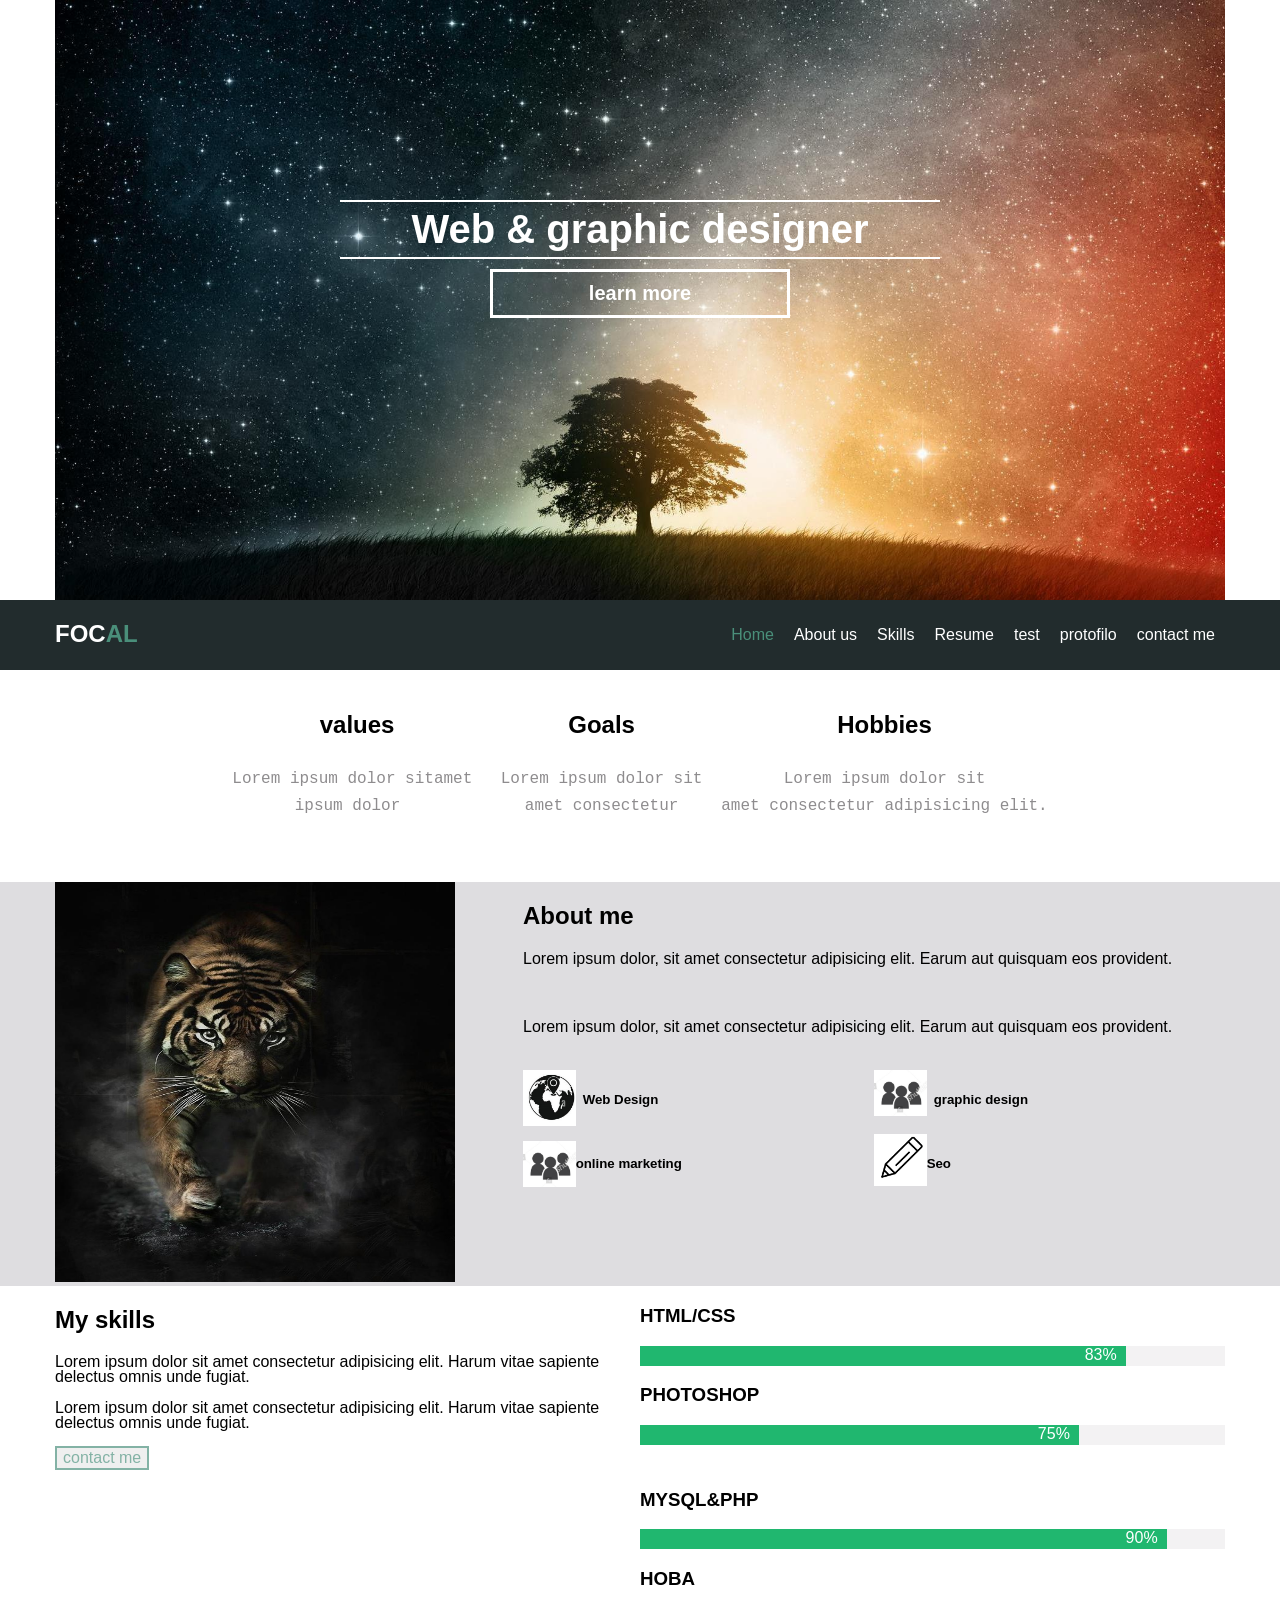
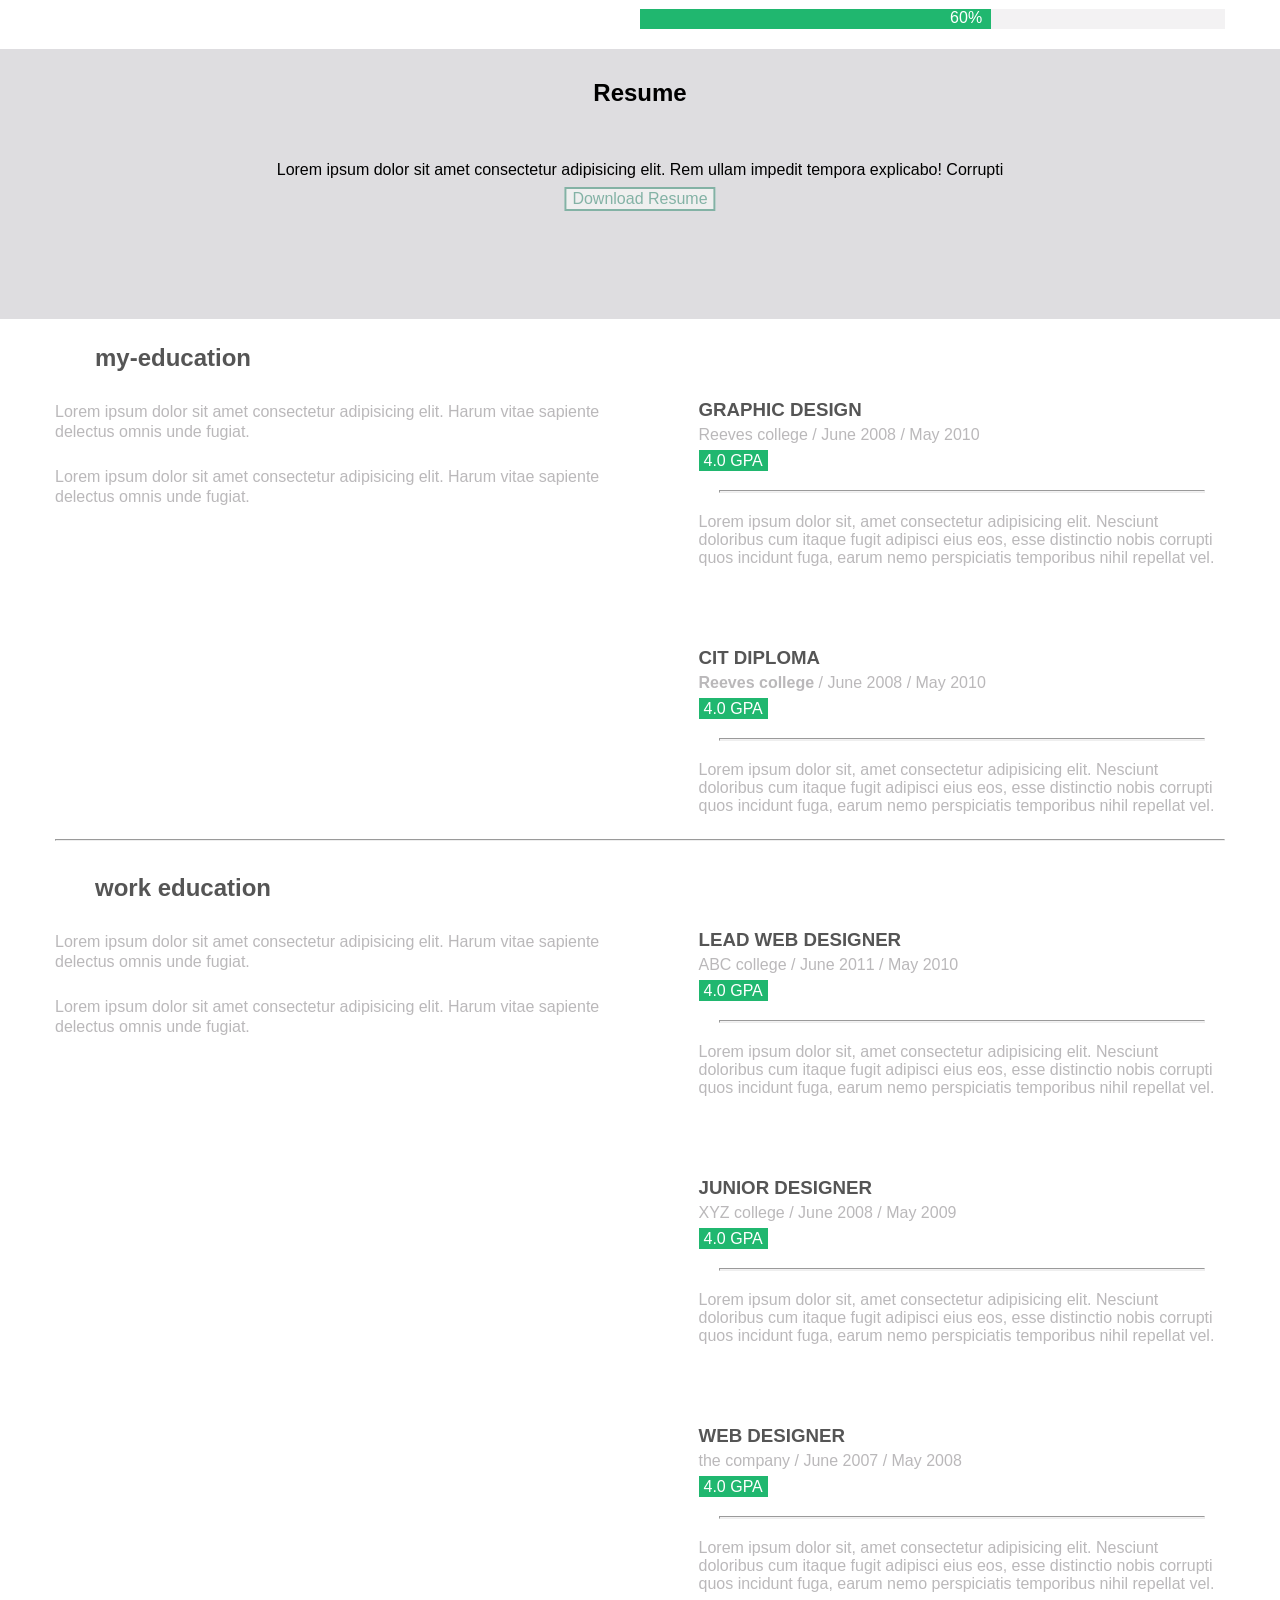
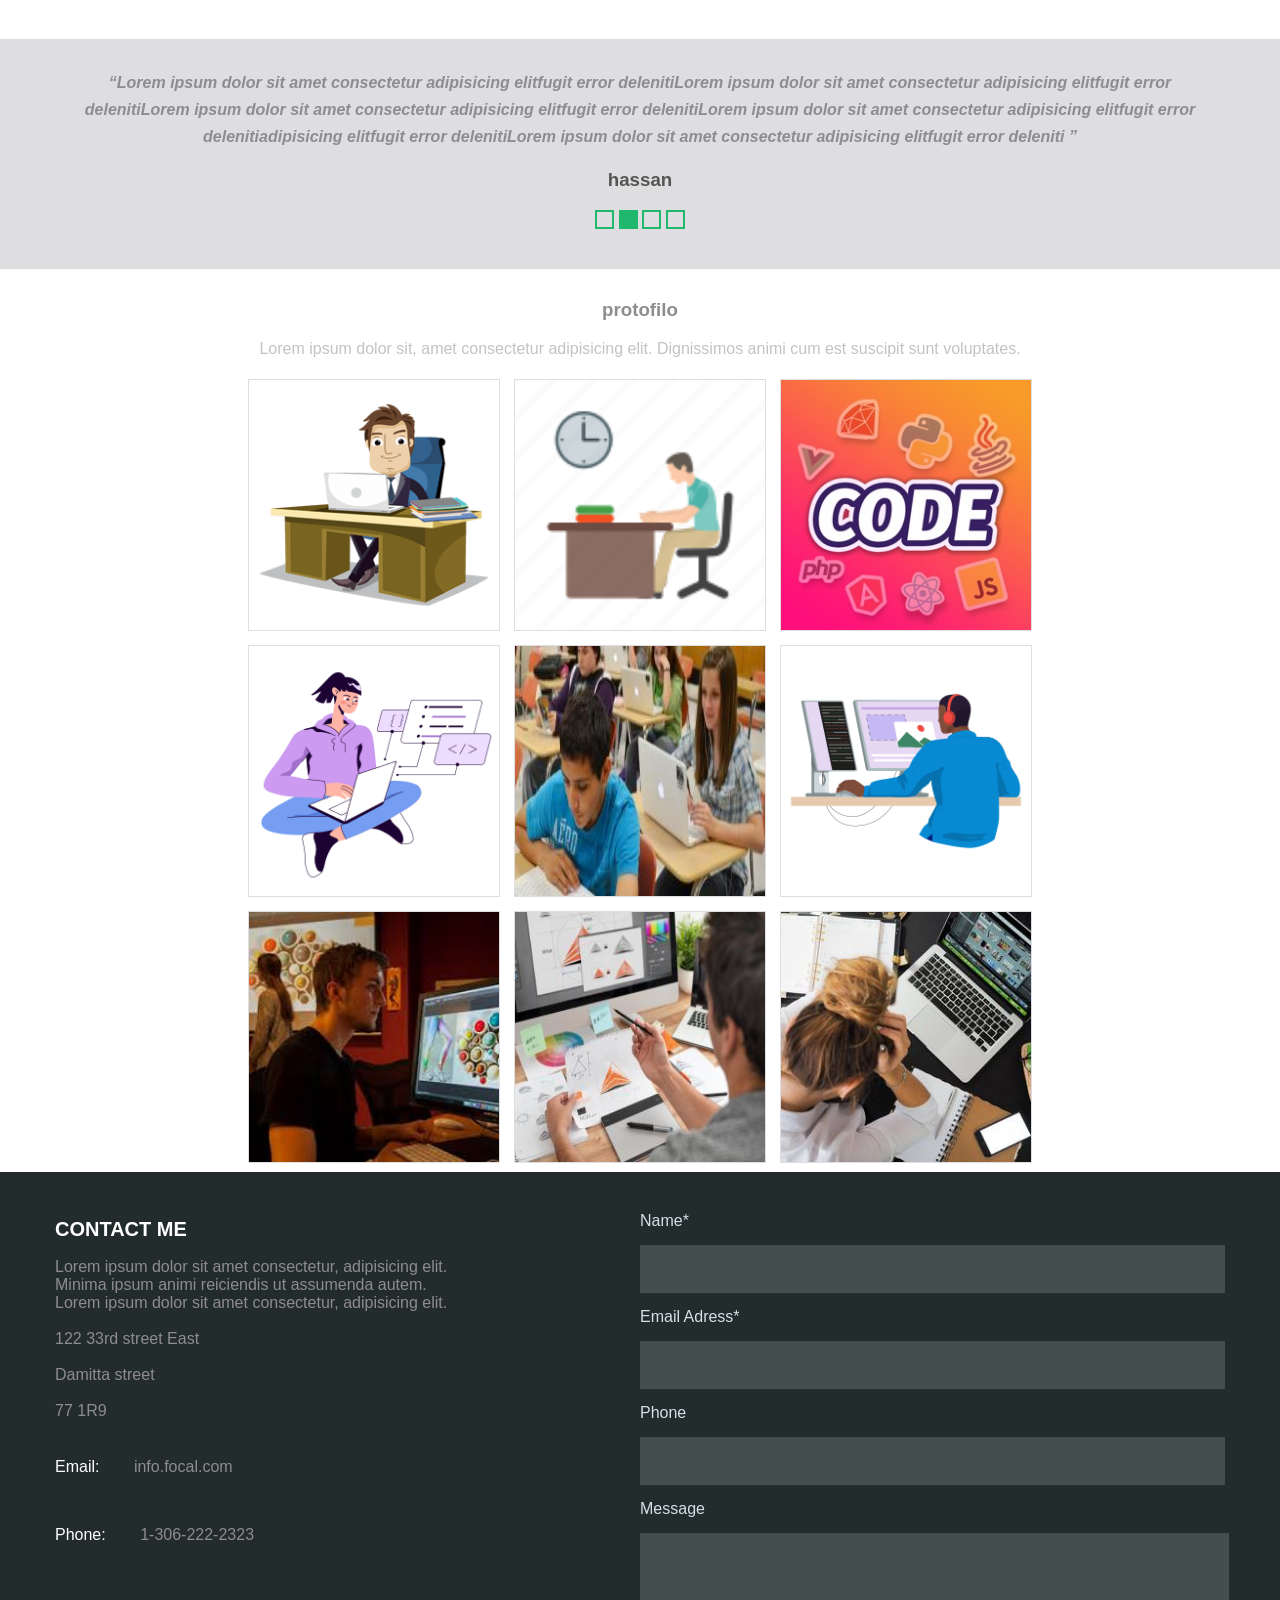
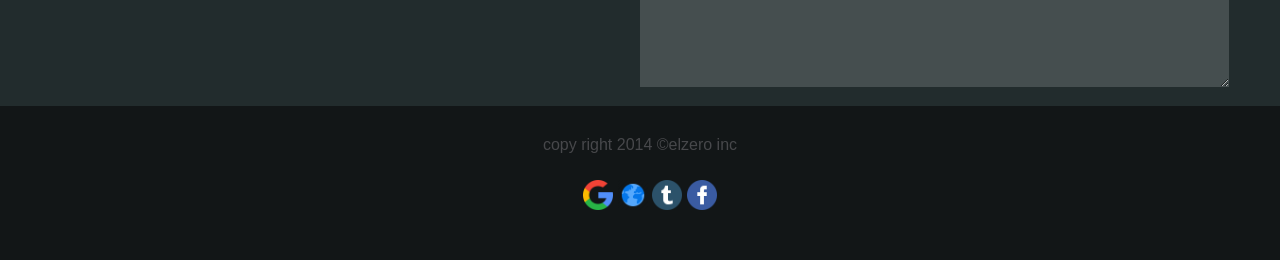
<file: index.html>
<!DOCTYPE html>
<html>
    <head>
        <title>project</title>
        <link rel="stylesheet" href="css/normalize.css">
        <link rel="stylesheet" href="css/project.css">
        <meta charset="utf-8">
        <meta name="description">
        <meta name="keyword">
    </head>
    <body>
        <!--start header-->
        <div class="header">
            <div class="Slider">
                <div class="container">
                    <div class="intro">
                        <h2>Web & graphic designer</h2>
                        <button>learn more</button>
                    </div>
                </div>
            </div>
            <div class="navbar over">
                <div class="container">
                    <h2>foc<span>al</span></h2>
                    <ul>
                        <li class="active"><a href="#">Home</a></li>
                        <li><a href="#">About us</a></li>
                        <li><a href="#">Skills</a></li>
                        <li><a href="#">Resume</a></li>
                        <li><a href="#">test</a></li>
                        <li><a href="#">protofilo</a></li>
                        <li><a href="#">contact me</a></li>
                    </ul>
                </div>
            </div>
        </div>
        <!--end header-->
            <div class="features">
                <div class="container">
                    <div class="values">
                        <h2>values</h2>
                        <pre>Lorem ipsum dolor sitamet 
ipsum dolor  
                        </pre>
                    </div>
                    <div class="Goals">
                        <h2>Goals</h2>
                        <pre>Lorem ipsum dolor sit
amet consectetur
                        </pre> 
                    </div>
                    <div class="Hobbies">
                        <h2>Hobbies</h2>
                        <pre>
Lorem ipsum dolor sit
amet consectetur adipisicing elit.
                        </pre>
                    </div>
                </div>
            </div>
        <!--end features-->
        <!--start about-->
        <div class="About over">
            <div class="container">
                <div class="image flt-left">
                    <img src="2800927.jpg" alt="لا يوجد صوره" width="400px" height="400px">
                </div>
                <div class="info">
                    <h2>About me</h2>
                    <p>Lorem ipsum dolor, sit amet consectetur adipisicing elit.
                    Earum aut quisquam eos provident.</p><br>
                    <p>Lorem ipsum dolor, sit amet consectetur adipisicing elit.
                    Earum aut quisquam eos provident.</p>
                    <br>
                    <div class="tito ">
                        <div class="icon flt-left"><img src="globe-earth-icons-set-simple-illustration-of-25-globe-earth-vector-icons-for-web-R1G1GY.jpg"
                        alt=""></div>
                        <div class="text flt-left"><h5>Web Design</h5></div>
                    </div>
                    <div class="yoyo ">
                        <div class="icona flt-left"><img src="stock-vector-marketing-icon-245293870.jpg"
                        alt=""></div>
                        <div class="texto flt-left"><h5>graphic design</h5></div>
                    </div>
                    <div class="tiger">
                        <div class="iconb"><img src="stock-vector-marketing-icon-245293870.jpg" alt=""></div>
                        <div class="testb"><h5>online marketing</h5></div>
                    </div>
                    <div class="lion">
                        <div class="iconc flt-left"><img src="images.png" alt=""></div>
                        <div class="testc flt-left"><h5>Seo</h5></div>
                    </div>
                </div>
            </div>
        </div>
        <!--end about-->
        <!--start skills-->
        <div class="skills">
            <div class="container">
                <div class="myskills flt-left">
                <h2> My skills</h2>
                <p>
                Lorem ipsum dolor sit amet consectetur adipisicing elit. 
                Harum vitae sapiente delectus omnis unde fugiat.
                </p>
                <p>
                Lorem ipsum dolor sit amet consectetur adipisicing elit. 
                Harum vitae sapiente delectus omnis unde fugiat.
                </p>
                <button>contact me</button>
                </div>
                <div class="progress">
                    <h3>html/css</h3>
                    <div>
                        <span style="width: 83%;">83% &nbsp</span>
                    </div>
                </div>
                <div class="progressa">
                    <h3>photoshop</h3>
                    <div>
                        <span style="width: 75%;">75% &nbsp</span>
                    </div>
                    
                </div>
                <div class="clearfix"></div>
                <div class="progressb">
                    <h3>mysql&php</h3>
                    <div>
                        <span style="width: 90%;">90% &nbsp</span>
                    </div>
                </div>
                <div class="clearfix"></div>
                <div class="progressc">
                    <h3>hoba</h3>
                    <div>
                        <span style="width: 60%;">60% &nbsp</span>
                    </div>
                </div>
            </div>
        </div>
        <div class="clearfix"></div>
        <!--end skills-->
        <!--start Resume-->
        
        <div class="Resume">
            <div class="container">
                <h2>Resume</h2> <br>
                <p>
                    Lorem ipsum dolor sit amet consectetur adipisicing elit.
                    Rem ullam impedit tempora explicabo! Corrupti
                </p> <br>
                <button>Download Resume</button>
            </div>
        </div>
        <!--End Resume-->
        <!--start education-->
        <div class="my-education">
            <div class="container">
                <div class="main">
                <h2>my-education</h2>
                    <p> 
                    Lorem ipsum dolor sit amet consectetur adipisicing elit. 
                    Harum vitae sapiente delectus omnis unde fugiat.
                    </p>
                    <p>
                    Lorem ipsum dolor sit amet consectetur adipisicing elit. 
                    Harum vitae sapiente delectus omnis unde fugiat.
                    </p>
                </div>
                <div class="exp flt-left">
                    <div class="certificate">
                        <h3>Graphic design</h3>
                        <span>Reeves college / June 2008  / May 2010</span>
                        <span>4.0 GPA</span>
                        <hr>
                        <p>Lorem ipsum dolor sit, amet consectetur adipisicing elit.
                            Nesciunt doloribus cum itaque fugit adipisci eius eos, esse distinctio 
                            nobis corrupti quos incidunt fuga, earum nemo perspiciatis temporibus nihil repellat vel.</p>
                    </div>
                    <div class="certificate">
                        <h3>CIT Diploma</h3>
                        <span><strong> Reeves college</strong> / June 2008  / May 2010</span>
                        <span>4.0 GPA</span>
                        <hr>
                        <p>Lorem ipsum dolor sit, amet consectetur adipisicing elit.
                            Nesciunt doloribus cum itaque fugit adipisci eius eos, esse distinctio 
                            nobis corrupti quos incidunt fuga, earum nemo perspiciatis temporibus nihil repellat vel.</p>
                    </div>
                </div>
                <div class="clearfix"></div>
                <hr>
                <div class="main">
                    <h2>work education</h2> 
                    <p>
                        Lorem ipsum dolor sit amet consectetur adipisicing elit. 
                        Harum vitae sapiente delectus omnis unde fugiat.
                        </p>
                        <p>
                        Lorem ipsum dolor sit amet consectetur adipisicing elit. 
                        Harum vitae sapiente delectus omnis unde fugiat.
                        </p>
                    </div>
                    <div class="exp flt-left">
                        <div class="experince">
                        <h3>Lead web designer</h3>
                        <span>ABC college / June 2011  / May 2010</span>
                        <span>4.0 GPA</span>
                        </div>
                        <hr>
                        <p>Lorem ipsum dolor sit, amet consectetur adipisicing elit.
                            Nesciunt doloribus cum itaque fugit adipisci eius eos, esse distinctio 
                            nobis corrupti quos incidunt fuga, earum nemo perspiciatis temporibus nihil repellat vel.</p>
                        <div class="experince">
                        <h3>junior designer</h3>
                        <span>XYZ college / June 2008  / May 2009</span>
                        <span>4.0 GPA</span>
                        </div>
                        <hr>
                        <p>Lorem ipsum dolor sit, amet consectetur adipisicing elit.
                            Nesciunt doloribus cum itaque fugit adipisci eius eos, esse distinctio 
                            nobis corrupti quos incidunt fuga, earum nemo perspiciatis temporibus nihil repellat vel.</p>
                        <div class="experince">
                        <h3>web designer</h3>
                        <span>the company / June 2007  / May 2008</span>
                        <span>4.0 GPA</span>
                        </div>
                        <hr>
                        <p>Lorem ipsum dolor sit, amet consectetur adipisicing elit.
                            Nesciunt doloribus cum itaque fugit adipisci eius eos, esse distinctio 
                            nobis corrupti quos incidunt fuga, earum nemo perspiciatis temporibus nihil repellat vel.</p>
                    </div>
            </div>
        </div>
        <div class="clearfix"></div>
        <!--end education-->
        <!--start testo-->
        <div class="testo">
            <div class="container">
                <q>Lorem ipsum dolor sit amet consectetur
                    adipisicing elitfugit error delenitiLorem ipsum dolor sit amet consectetur
                    adipisicing elitfugit error delenitiLorem ipsum dolor sit amet consectetur
                    adipisicing elitfugit error delenitiLorem ipsum dolor sit amet consectetur
                    adipisicing elitfugit error delenitiadipisicing elitfugit error delenitiLorem ipsum dolor sit amet consectetur
                    adipisicing elitfugit error deleniti
                </q>
                <h3>hassan</h3>
                <ul>
                    <li></li>
                    <li class="active"></li>
                    <li></li>
                    <li></li>
                </ul>
            </div>
        </div>
        <!--end testo-->
        <!--start protofilo-->
        <div class="prot">
            <div class="container">
                <h3>protofilo</h3>
                <p>Lorem ipsum dolor sit, amet consectetur adipisicing elit. Dignissimos animi cum est suscipit sunt voluptates.</p>
            </div>
            <div>
                <img width="250px" height="250px" src="010e0ae73f97dfd59f71cf295508ce0f-businessman-working-at-office-cartoon.png" alt="">
                <img src="2113515.png" alt="" width="250px" height="250px">
                <img src="256x256bb.jpg" alt="" width="250px" height="250px">
            </div>
            <div>
                <img width="250px" height="250px" src="37548ea2-df1a-4999-b4d9-86ab8d7deb99.png" alt="">
                <img src="4db6fba4d62a8.preview-300.jpg" alt="" width="250px" height="250px">
                <img src="75e18645-c4b6-4dc9-95e4-1a21d50d10b5.png" alt="" width="250px" height="250px">
            </div>
            <div>
                <img width="250px" height="250px" src="images.jpeg" alt="">
                <img src="MC_ArtsMediaEntertainment_GraphicDesign_315x235.jpeg" alt="" width="250px" height="250px">
                <img src="square_thumb@2x.jpg" alt="" width="250px" height="250px">
            </div>
        </div>
        <!--end protofilo-->
        <!--srart contact-->
        <div class="cont">
            <div class="container">
                <div class="left flt-left">
                <h2>contact me</h2>
                <span>Lorem ipsum dolor sit amet consectetur, adipisicing elit. <br>Minima ipsum animi reiciendis ut assumenda autem. <br>Lorem ipsum dolor sit amet consectetur, adipisicing elit. </span>
                <p>122 33rd street East</p>
                <p>Damitta street</p>
                <p>77 1R9</p>
                <p>
                    <span><span>Email: </span>    info.focal.com</span>
                    <span><span>Phone:  </span>   1-306-222-2323</span>
                </p>
                </div>
                <div class="form">
                    <label>Name*</label>
                    <input type="text">
                    <label>Email Adress*</label>
                    <input type="email">
                    <label>Phone</label>
                    <input type="number">
                    <label>Message</label>
                    <textarea></textarea>
                </div>
            </div>
            <div class="clearfix"></div>
        </div>
        <!--end contact-->
        <!--start footer-->
        <div class="footer">
            <div class="container">
                <span>copy right 2014 &copy;elzero inc</span>
                <ul><li><img src="img/5448635.png" alt="" width="30px" height="30px"></li>
                <li><img src="img/6588917.png" alt="" width="30px" height="30px"></li>
                <li><img src="img/670005.png" alt="" width="30px" height="30px"></li>
                <li><img src="img/670024.png" alt="" width="30px" height="30px"></li></ul>
            </div>
        </div>
        <!--end footer-->
    </body>
</html>
</file>
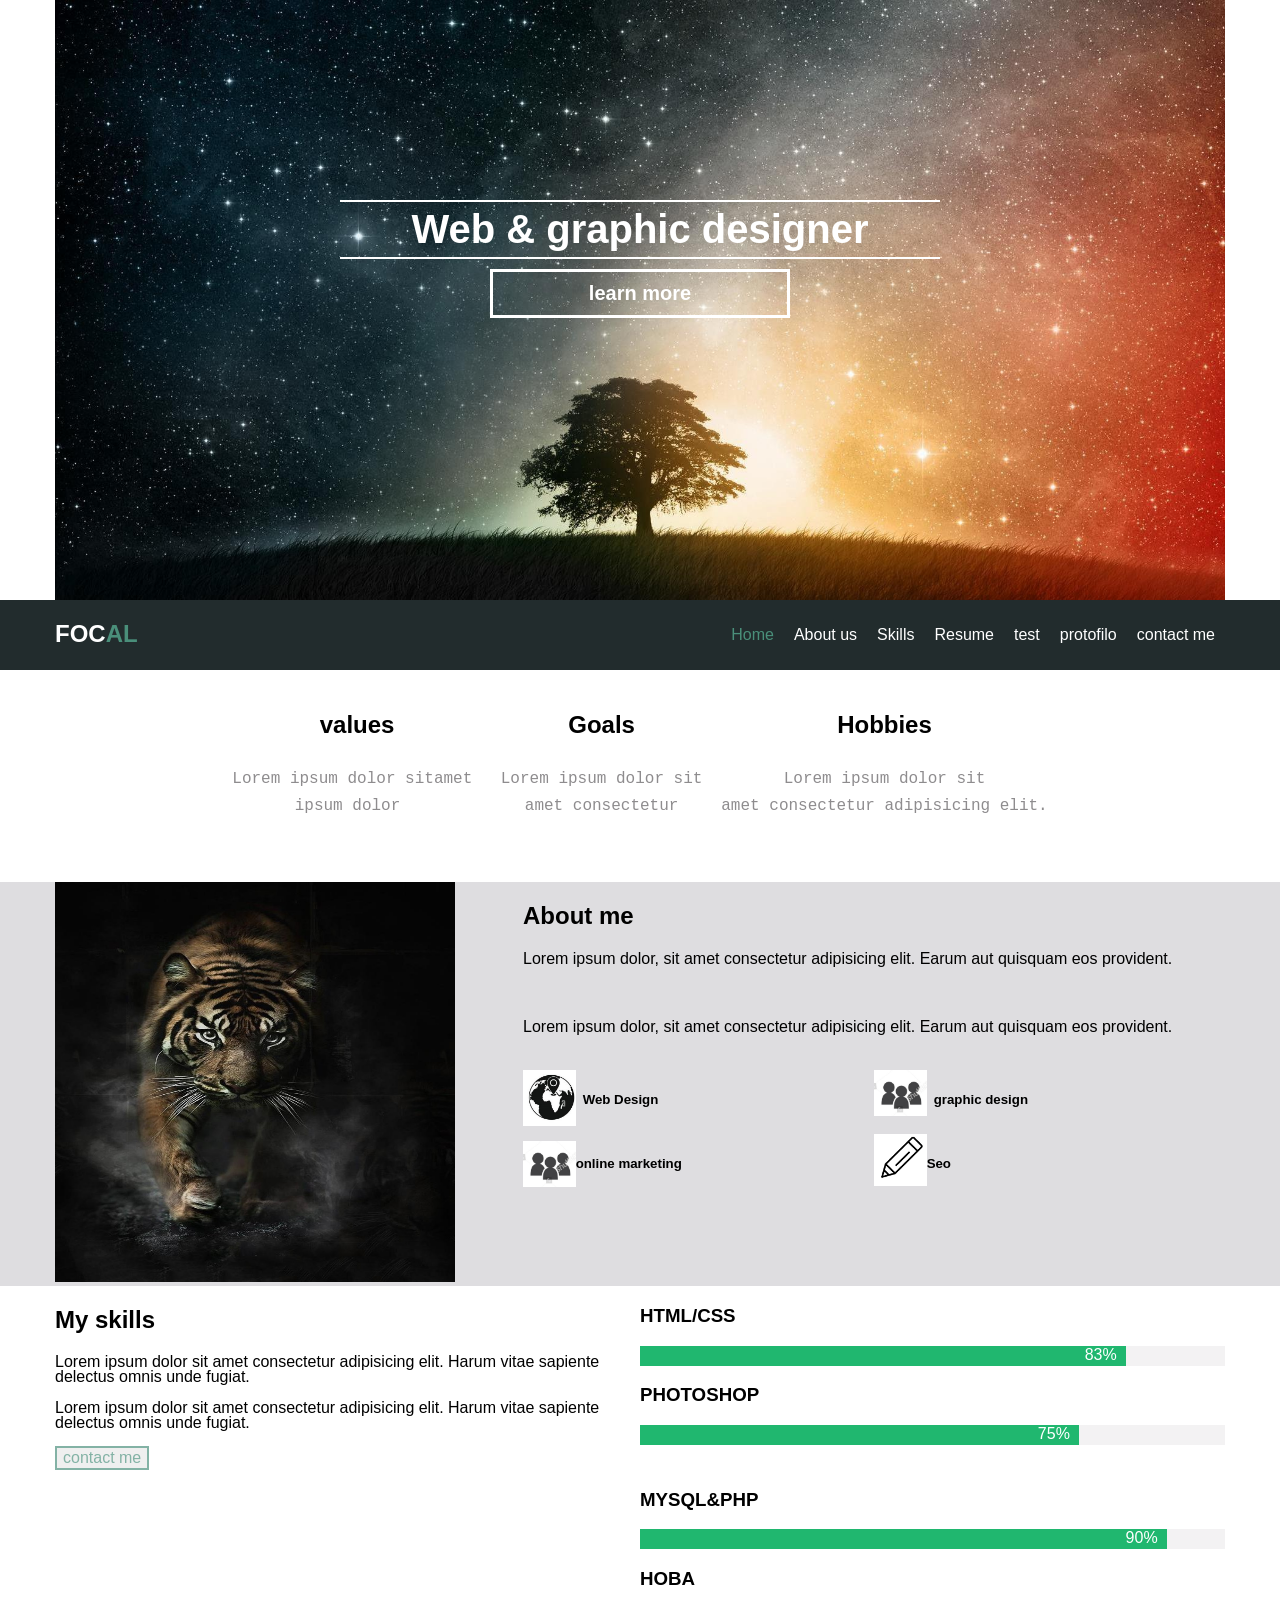
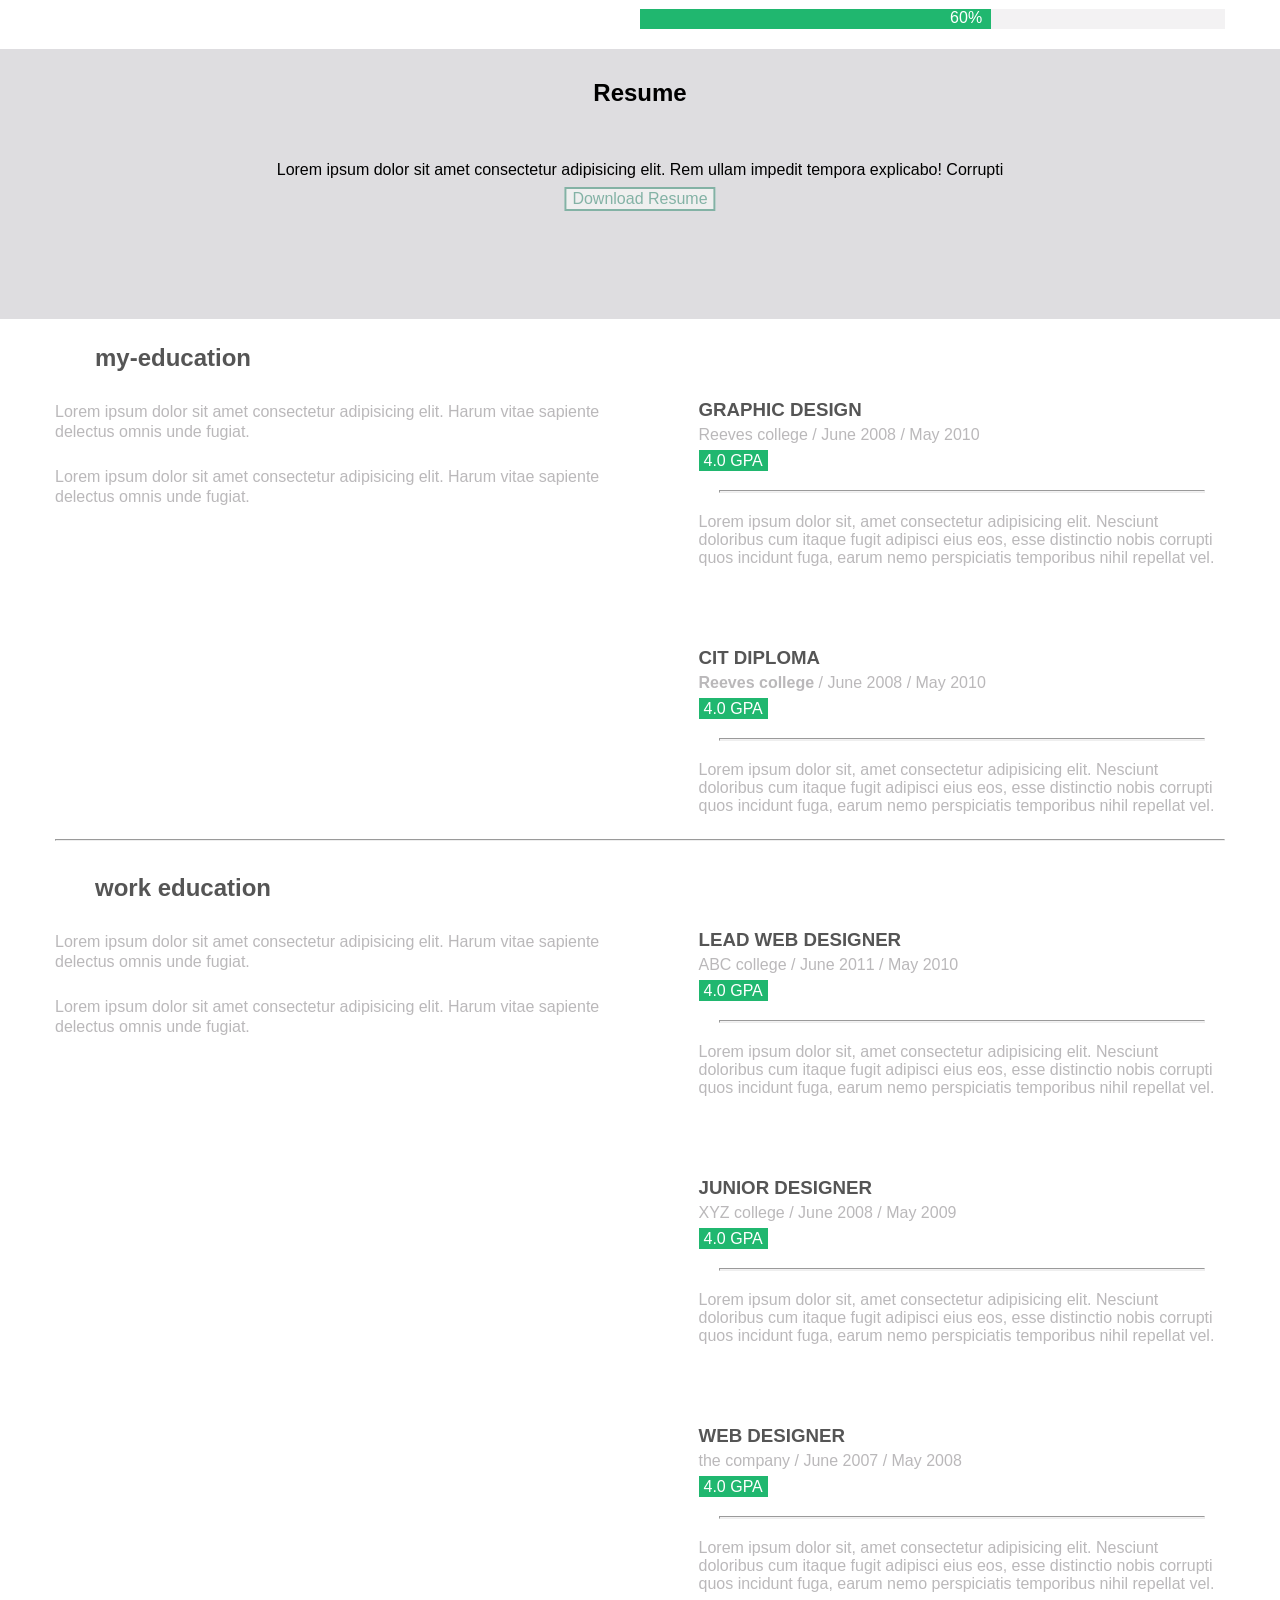
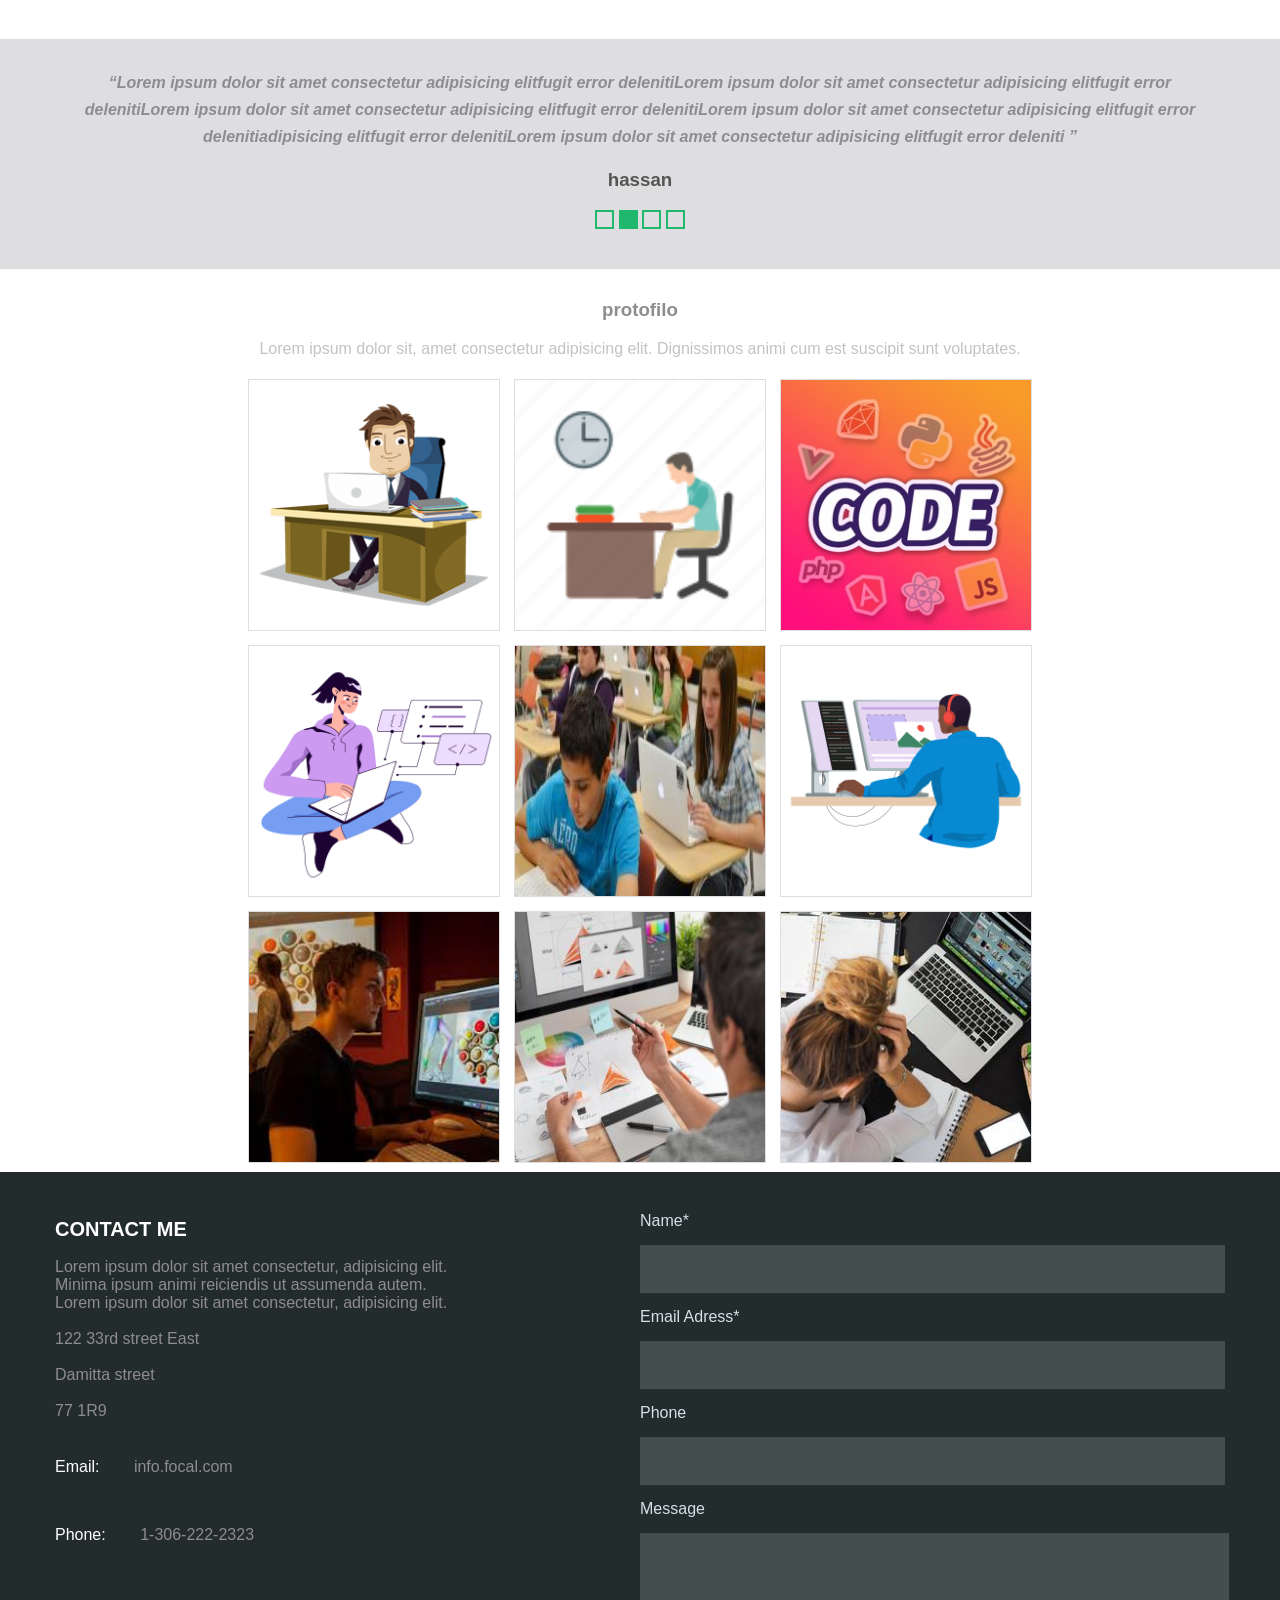
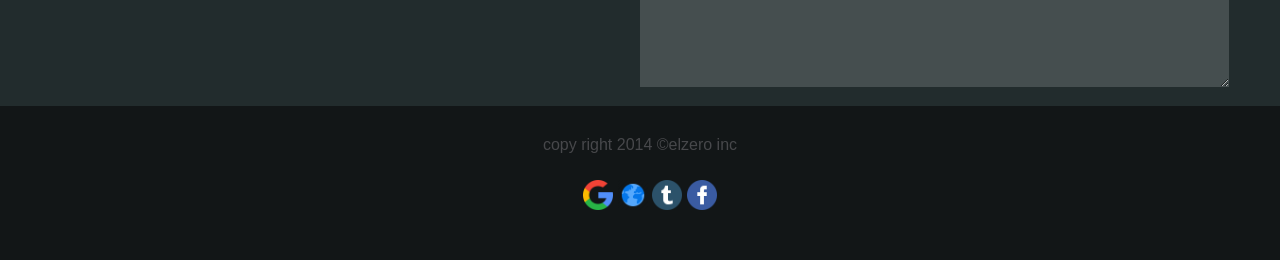
<file: project.html>
<!DOCTYPE html>
<html>
    <head>
        <title>project</title>
        <link rel="stylesheet" href="css/normalize.css">
        <link rel="stylesheet" href="css/project.css">
        <meta charset="utf-8">
        <meta name="description">
        <meta name="keyword">
    </head>
    <body>
        <!--start header-->
        <div class="header">
            <div class="Slider">
                <div class="container">
                    <div class="intro">
                        <h2>Web & graphic designer</h2>
                        <button>learn more</button>
                    </div>
                </div>
            </div>
            <div class="navbar over">
                <div class="container">
                    <h2>foc<span>al</span></h2>
                    <ul>
                        <li class="active"><a href="#">Home</a></li>
                        <li><a href="#">About us</a></li>
                        <li><a href="#">Skills</a></li>
                        <li><a href="#">Resume</a></li>
                        <li><a href="#">test</a></li>
                        <li><a href="#">protofilo</a></li>
                        <li><a href="#">contact me</a></li>
                    </ul>
                </div>
            </div>
        </div>
        <!--end header-->
            <div class="features">
                <div class="container">
                    <div class="values">
                        <h2>values</h2>
                        <pre>Lorem ipsum dolor sitamet 
ipsum dolor  
                        </pre>
                    </div>
                    <div class="Goals">
                        <h2>Goals</h2>
                        <pre>Lorem ipsum dolor sit
amet consectetur
                        </pre> 
                    </div>
                    <div class="Hobbies">
                        <h2>Hobbies</h2>
                        <pre>
Lorem ipsum dolor sit
amet consectetur adipisicing elit.
                        </pre>
                    </div>
                </div>
            </div>
        <!--end features-->
        <!--start about-->
        <div class="About over">
            <div class="container">
                <div class="image flt-left">
                    <img src="2800927.jpg" alt="لا يوجد صوره" width="400px" height="400px">
                </div>
                <div class="info">
                    <h2>About me</h2>
                    <p>Lorem ipsum dolor, sit amet consectetur adipisicing elit.
                    Earum aut quisquam eos provident.</p><br>
                    <p>Lorem ipsum dolor, sit amet consectetur adipisicing elit.
                    Earum aut quisquam eos provident.</p>
                    <br>
                    <div class="tito ">
                        <div class="icon flt-left"><img src="globe-earth-icons-set-simple-illustration-of-25-globe-earth-vector-icons-for-web-R1G1GY.jpg"
                        alt=""></div>
                        <div class="text flt-left"><h5>Web Design</h5></div>
                    </div>
                    <div class="yoyo ">
                        <div class="icona flt-left"><img src="stock-vector-marketing-icon-245293870.jpg"
                        alt=""></div>
                        <div class="texto flt-left"><h5>graphic design</h5></div>
                    </div>
                    <div class="tiger">
                        <div class="iconb"><img src="stock-vector-marketing-icon-245293870.jpg" alt=""></div>
                        <div class="testb"><h5>online marketing</h5></div>
                    </div>
                    <div class="lion">
                        <div class="iconc flt-left"><img src="images.png" alt=""></div>
                        <div class="testc flt-left"><h5>Seo</h5></div>
                    </div>
                </div>
            </div>
        </div>
        <!--end about-->
        <!--start skills-->
        <div class="skills">
            <div class="container">
                <div class="myskills flt-left">
                <h2> My skills</h2>
                <p>
                Lorem ipsum dolor sit amet consectetur adipisicing elit. 
                Harum vitae sapiente delectus omnis unde fugiat.
                </p>
                <p>
                Lorem ipsum dolor sit amet consectetur adipisicing elit. 
                Harum vitae sapiente delectus omnis unde fugiat.
                </p>
                <button>contact me</button>
                </div>
                <div class="progress">
                    <h3>html/css</h3>
                    <div>
                        <span style="width: 83%;">83% &nbsp</span>
                    </div>
                </div>
                <div class="progressa">
                    <h3>photoshop</h3>
                    <div>
                        <span style="width: 75%;">75% &nbsp</span>
                    </div>
                    
                </div>
                <div class="clearfix"></div>
                <div class="progressb">
                    <h3>mysql&php</h3>
                    <div>
                        <span style="width: 90%;">90% &nbsp</span>
                    </div>
                </div>
                <div class="clearfix"></div>
                <div class="progressc">
                    <h3>hoba</h3>
                    <div>
                        <span style="width: 60%;">60% &nbsp</span>
                    </div>
                </div>
            </div>
        </div>
        <div class="clearfix"></div>
        <!--end skills-->
        <!--start Resume-->
        
        <div class="Resume">
            <div class="container">
                <h2>Resume</h2> <br>
                <p>
                    Lorem ipsum dolor sit amet consectetur adipisicing elit.
                    Rem ullam impedit tempora explicabo! Corrupti
                </p> <br>
                <button>Download Resume</button>
            </div>
        </div>
        <!--End Resume-->
        <!--start education-->
        <div class="my-education">
            <div class="container">
                <div class="main">
                <h2>my-education</h2>
                    <p> 
                    Lorem ipsum dolor sit amet consectetur adipisicing elit. 
                    Harum vitae sapiente delectus omnis unde fugiat.
                    </p>
                    <p>
                    Lorem ipsum dolor sit amet consectetur adipisicing elit. 
                    Harum vitae sapiente delectus omnis unde fugiat.
                    </p>
                </div>
                <div class="exp flt-left">
                    <div class="certificate">
                        <h3>Graphic design</h3>
                        <span>Reeves college / June 2008  / May 2010</span>
                        <span>4.0 GPA</span>
                        <hr>
                        <p>Lorem ipsum dolor sit, amet consectetur adipisicing elit.
                            Nesciunt doloribus cum itaque fugit adipisci eius eos, esse distinctio 
                            nobis corrupti quos incidunt fuga, earum nemo perspiciatis temporibus nihil repellat vel.</p>
                    </div>
                    <div class="certificate">
                        <h3>CIT Diploma</h3>
                        <span><strong> Reeves college</strong> / June 2008  / May 2010</span>
                        <span>4.0 GPA</span>
                        <hr>
                        <p>Lorem ipsum dolor sit, amet consectetur adipisicing elit.
                            Nesciunt doloribus cum itaque fugit adipisci eius eos, esse distinctio 
                            nobis corrupti quos incidunt fuga, earum nemo perspiciatis temporibus nihil repellat vel.</p>
                    </div>
                </div>
                <div class="clearfix"></div>
                <hr>
                <div class="main">
                    <h2>work education</h2> 
                    <p>
                        Lorem ipsum dolor sit amet consectetur adipisicing elit. 
                        Harum vitae sapiente delectus omnis unde fugiat.
                        </p>
                        <p>
                        Lorem ipsum dolor sit amet consectetur adipisicing elit. 
                        Harum vitae sapiente delectus omnis unde fugiat.
                        </p>
                    </div>
                    <div class="exp flt-left">
                        <div class="experince">
                        <h3>Lead web designer</h3>
                        <span>ABC college / June 2011  / May 2010</span>
                        <span>4.0 GPA</span>
                        </div>
                        <hr>
                        <p>Lorem ipsum dolor sit, amet consectetur adipisicing elit.
                            Nesciunt doloribus cum itaque fugit adipisci eius eos, esse distinctio 
                            nobis corrupti quos incidunt fuga, earum nemo perspiciatis temporibus nihil repellat vel.</p>
                        <div class="experince">
                        <h3>junior designer</h3>
                        <span>XYZ college / June 2008  / May 2009</span>
                        <span>4.0 GPA</span>
                        </div>
                        <hr>
                        <p>Lorem ipsum dolor sit, amet consectetur adipisicing elit.
                            Nesciunt doloribus cum itaque fugit adipisci eius eos, esse distinctio 
                            nobis corrupti quos incidunt fuga, earum nemo perspiciatis temporibus nihil repellat vel.</p>
                        <div class="experince">
                        <h3>web designer</h3>
                        <span>the company / June 2007  / May 2008</span>
                        <span>4.0 GPA</span>
                        </div>
                        <hr>
                        <p>Lorem ipsum dolor sit, amet consectetur adipisicing elit.
                            Nesciunt doloribus cum itaque fugit adipisci eius eos, esse distinctio 
                            nobis corrupti quos incidunt fuga, earum nemo perspiciatis temporibus nihil repellat vel.</p>
                    </div>
            </div>
        </div>
        <div class="clearfix"></div>
        <!--end education-->
        <!--start testo-->
        <div class="testo">
            <div class="container">
                <q>Lorem ipsum dolor sit amet consectetur
                    adipisicing elitfugit error delenitiLorem ipsum dolor sit amet consectetur
                    adipisicing elitfugit error delenitiLorem ipsum dolor sit amet consectetur
                    adipisicing elitfugit error delenitiLorem ipsum dolor sit amet consectetur
                    adipisicing elitfugit error delenitiadipisicing elitfugit error delenitiLorem ipsum dolor sit amet consectetur
                    adipisicing elitfugit error deleniti
                </q>
                <h3>hassan</h3>
                <ul>
                    <li></li>
                    <li class="active"></li>
                    <li></li>
                    <li></li>
                </ul>
            </div>
        </div>
        <!--end testo-->
        <!--start protofilo-->
        <div class="prot">
            <div class="container">
                <h3>protofilo</h3>
                <p>Lorem ipsum dolor sit, amet consectetur adipisicing elit. Dignissimos animi cum est suscipit sunt voluptates.</p>
            </div>
            <div>
                <img width="250px" height="250px" src="010e0ae73f97dfd59f71cf295508ce0f-businessman-working-at-office-cartoon.png" alt="">
                <img src="2113515.png" alt="" width="250px" height="250px">
                <img src="256x256bb.jpg" alt="" width="250px" height="250px">
            </div>
            <div>
                <img width="250px" height="250px" src="37548ea2-df1a-4999-b4d9-86ab8d7deb99.png" alt="">
                <img src="4db6fba4d62a8.preview-300.jpg" alt="" width="250px" height="250px">
                <img src="75e18645-c4b6-4dc9-95e4-1a21d50d10b5.png" alt="" width="250px" height="250px">
            </div>
            <div>
                <img width="250px" height="250px" src="images.jpeg" alt="">
                <img src="MC_ArtsMediaEntertainment_GraphicDesign_315x235.jpeg" alt="" width="250px" height="250px">
                <img src="square_thumb@2x.jpg" alt="" width="250px" height="250px">
            </div>
        </div>
        <!--end protofilo-->
        <!--srart contact-->
        <div class="cont">
            <div class="container">
                <div class="left flt-left">
                <h2>contact me</h2>
                <span>Lorem ipsum dolor sit amet consectetur, adipisicing elit. <br>Minima ipsum animi reiciendis ut assumenda autem. <br>Lorem ipsum dolor sit amet consectetur, adipisicing elit. </span>
                <p>122 33rd street East</p>
                <p>Damitta street</p>
                <p>77 1R9</p>
                <p>
                    <span><span>Email: </span>    info.focal.com</span>
                    <span><span>Phone:  </span>   1-306-222-2323</span>
                </p>
                </div>
                <div class="form">
                    <label>Name*</label>
                    <input type="text">
                    <label>Email Adress*</label>
                    <input type="email">
                    <label>Phone</label>
                    <input type="number">
                    <label>Message</label>
                    <textarea></textarea>
                </div>
            </div>
            <div class="clearfix"></div>
        </div>
        <!--end contact-->
        <!--start footer-->
        <div class="footer">
            <div class="container">
                <span>copy right 2014 &copy;elzero inc</span>
                <ul><li><img src="img/5448635.png" alt="" width="30px" height="30px"></li>
                <li><img src="img/6588917.png" alt="" width="30px" height="30px"></li>
                <li><img src="img/670005.png" alt="" width="30px" height="30px"></li>
                <li><img src="img/670024.png" alt="" width="30px" height="30px"></li></ul>
            </div>
        </div>
        <!--end footer-->
    </body>
</html>
</file>
<file: css/project.css>
/*start main rules*/
.container{
    width: 1170px;
    margin: auto;
}
.clearfix{clear: both;}
/*start Slider*/
.header .Slider{
    height: 300px;
    background: #fff;
}
.header .Slider{
    color: #fff;
    height: 600px;
}
.header .Slider .intro h2{
    margin: 0 auto;
    font-size:40px;
    border-top: #fff 2px  solid;
    border-bottom: #fff 2px solid;
    width: 600px;
    padding: 5px 0;
}
.header .Slider .intro{
    background-image: url("../1349212.jpg");
    height: 400px;
    background-size: cover;
    text-align: center;
    padding-top: 200px;
}
.header .Slider .intro button{
    color: #fff;
    border: #fff 3px solid;
    width: 300px;
    background: none;
    margin:10px 0;
    font-size: 20px;
    font-weight: bold;
    padding: 10px 10px;
}
/*End Slider*/
/*start navbar*/
.header .navbar{
    background: #222C2D;
}
.header .navbar h2{float: left; text-transform: uppercase; color: #fff;}
.header .navbar h2 span{color: #4A8F7A;}
.header .navbar ul{
    list-style: none;
    float: right; 
    padding-left: 0;
    overflow: hidden;
}
.header .navbar ul li{
    float: left;
    padding: 10px;
}
.header .navbar ul li a{
    color: #fff;
    text-decoration: none;
}
.header .navbar ul li.active a,
.header .navbar ul li a:hover{
    text-decoration: none;
    color: #4A8F7A;
}
/*end navbar*/
/*start features*/
.features{
    padding: 15px;
    text-align: center;
}
.features .container .values,.features .container .Goals,.features .container .Hobbies{
    display: inline-block;
    line-height: 1.7;
}
.features .values>pre,.features .Goals>pre,.features .Hobbies>pre{color: #8E8C8E;}
/*End features*/
/*start About*/
.About{
    background-color:  #DEDDE0;
}
.About .image{width: 40%;}
.About .info{
    float: right;
    width: 60%;
}
.About .info .tito{
    width: 50%;
}
.About .tito .text{width: 73%;} 
.About .tito .icon{
    margin-right: 2%;
    width: 15%;
}
.About .tito .icon img,.About .yoyo .icona img{
    max-width: 100%;
    margin-top: 20px 10px 0 0;
}
.About .info .yoyo{
    width: 50%;
    float: right;
}
.About .yoyo .texto{width: 73%;} 
.About .yoyo .icona{
    margin-right: 2%;
    width:15%;
}
.About .yoyo .icona img{
    max-width: 100%;
    margin-top: 20px 10px 0 0;
}
.About .info .yoyo ,.About .info .tito{display: inline-block;}
.About .info .tiger,.About .info .lion{display: inline-block;}
.About .info .tiger{width: 50%;}
.About .info .tiger .iconb{
    float: left;
    width: 15%;
    margin-top: 2%;
}
.About .tiger .iconb img,.About .info .lion .iconc img{
    max-width: 100%;
    margin-top: 20px 10px 0 0;
}
.About .info .lion{
    width: 50%;
    float: right;
}
.About .info .lion .testc{width: 73%;}
.About .info .lion .iconc{width: 15%;}
/*End About*/
/*start skills*/
.skills .container .myskills p{line-height: 15px;}
.skills .container .myskills button{
    color: #83B2A5;
    border: #83B2A5 2px solid;
}
.skills .container .myskills{width: 50%;}
.skills .container .progress,.skills .progressa,.skills .progressb,.skills .progressc{
    float: right;
    width: 50%;
}
.skills .progress h3,.skills .progressa h3,.skills .progressb h3,.skills .progressc h3{
    text-transform: uppercase;
}
.skills .progress div,.skills .progressa div ,.skills .progressb div,.skills .progressc div{
    background-color: #F3F2F3;
    height: 20px;
}
.skills .progress div span,.skills .progressa div span,.skills .progressb div span,.skills .progressc div span{
    display: block;
    background-color: #20B76F;
    width: 100%;
    height: 20px;
    color: #fff;
    text-align: right;
}
/*end skills*/
/*start resume*/
.Resume{
    background-color: #DEDDE0;   
    text-align: center;
    height: 250px;
    position: relative;
    padding:10px 0;
    margin-top: 20px;
}
.Resume .container button{
    border: #83B2A5 2px solid;
    color: #83B2A5;
    position: absolute;
    left: 50%;
    top: 150px;
    transform: translate(-50%,-50%);
}
/*end resume*/
/*start education*/
.my-education .exp{width: 45%;}
.my-education .exp h3{
    margin-top: 80px;
    margin-bottom: 5px;
    color: #555;
    text-transform: uppercase;
}
.my-education .exp p{color: #b6b4b6f1;}
.my-education .exp span{
    display: block;
    margin-bottom: 8px;
    color: #b6b4b6f1;
}
.my-education .exp span:last-of-type{
    background-color: #20B76F;
    color: #fff;
    display: inline;
    padding: 2px 5px;
}
.my-education .exp hr{
    margin: 20px;
    background-color: #F3F2F3;
    height: 1px;
}
.my-education .main{
    float: left;
    width: 50%;
    margin-right: 5%;
}
.my-education .main p{
    margin-top: 30px;
    line-height: 20px;
    color:#b6b4b6f1;
}
.my-education .main h2{
    margin: 25px 0 10px 40px;
    color: #555;
}
.my-education .main p:last-of-type{
    margin-top: 25px;
}
/*start education*/
/*start testo*/
.testo{
    text-align: center;
    background-color: #DEDDE0;
    margin:   30px 0;
    padding:  30px 0 20px 0;
}
.testo q{
    color: #8E8C8E;
    line-height: 1.7;
    font-size: 16px;
    font-style: italic;
    font-weight: bold;
}
.testo h3{color: #555;}
.testo ul{list-style: none;padding-left: 0;text-align: center;}
.testo li{
    width: 15px;
    height: 15px;
    border: #20B76F solid 2px;
    display: inline-block;
    cursor: pointer;
}
.testo ul li.active,
.testo ul li:hover{background-color: #20B76F;}
/*end testo*/
/*start protofilo*/
.prot{text-align: center;}
.prot h3{color:#8E8C8E;}
.prot p{color: #c3c3c3;}
.prot img{
    border: #DEDDE0 1px solid;
    margin: 5px;
}
/*end protofilo*/
/*start contact*/
.cont{background-color: #222C2D;}
.cont .left{text-align: left;}
.cont .left h2{
    color: #fff;
    text-transform: uppercase;
    font-size: 20px;
    padding-top: 30px;
}
.cont .left span{
    color: #8E8C8E;
    padding: 20px 0 30px 0;
}
.cont .left p{
    margin: 8px 0;
    color: #8E8C8E;
    padding-top: 10px;
} 
.cont .left p:last-of-type{color: #fff;}
.cont .left p:last-of-type>span{display: block;} 
.cont .left p:last-of-type>span span{
    color: #fff;
    padding-right: 30px;
}
.cont .form{
    padding-top: 40px;
    float: right;
    width: 50%;
}
.cont .form label{
    color:#d6dfe5;
    display: block;
}
.cont .form input{
    width: 100%;
    margin: 15px 0;
    padding: 15px 0;
    color: #fff;
    border: 0;
    background-color: #454E4F;
}
.cont .form textarea{
    background-color: #454E4F;
    border: 0;
    margin: 15px 0;
    height: 150px;
    width: 100%;
    color: #fff;
}
/*end contact*/
/*start footer*/
.footer{
    padding: 30px 0 30px 0;
    text-align: center;
    background-color: #121617;
}
.footer span{color: #47484B;}
.footer ul{
    list-style: none;
    padding-right: 20px;
}
.footer li{display: inline-block;}
.footer li img{padding-top: 10px;}
/*end footer*/
/*start framework*/
.flt-left{float: left;}
.over{overflow: hidden;}
/*end framework*/
</file>
